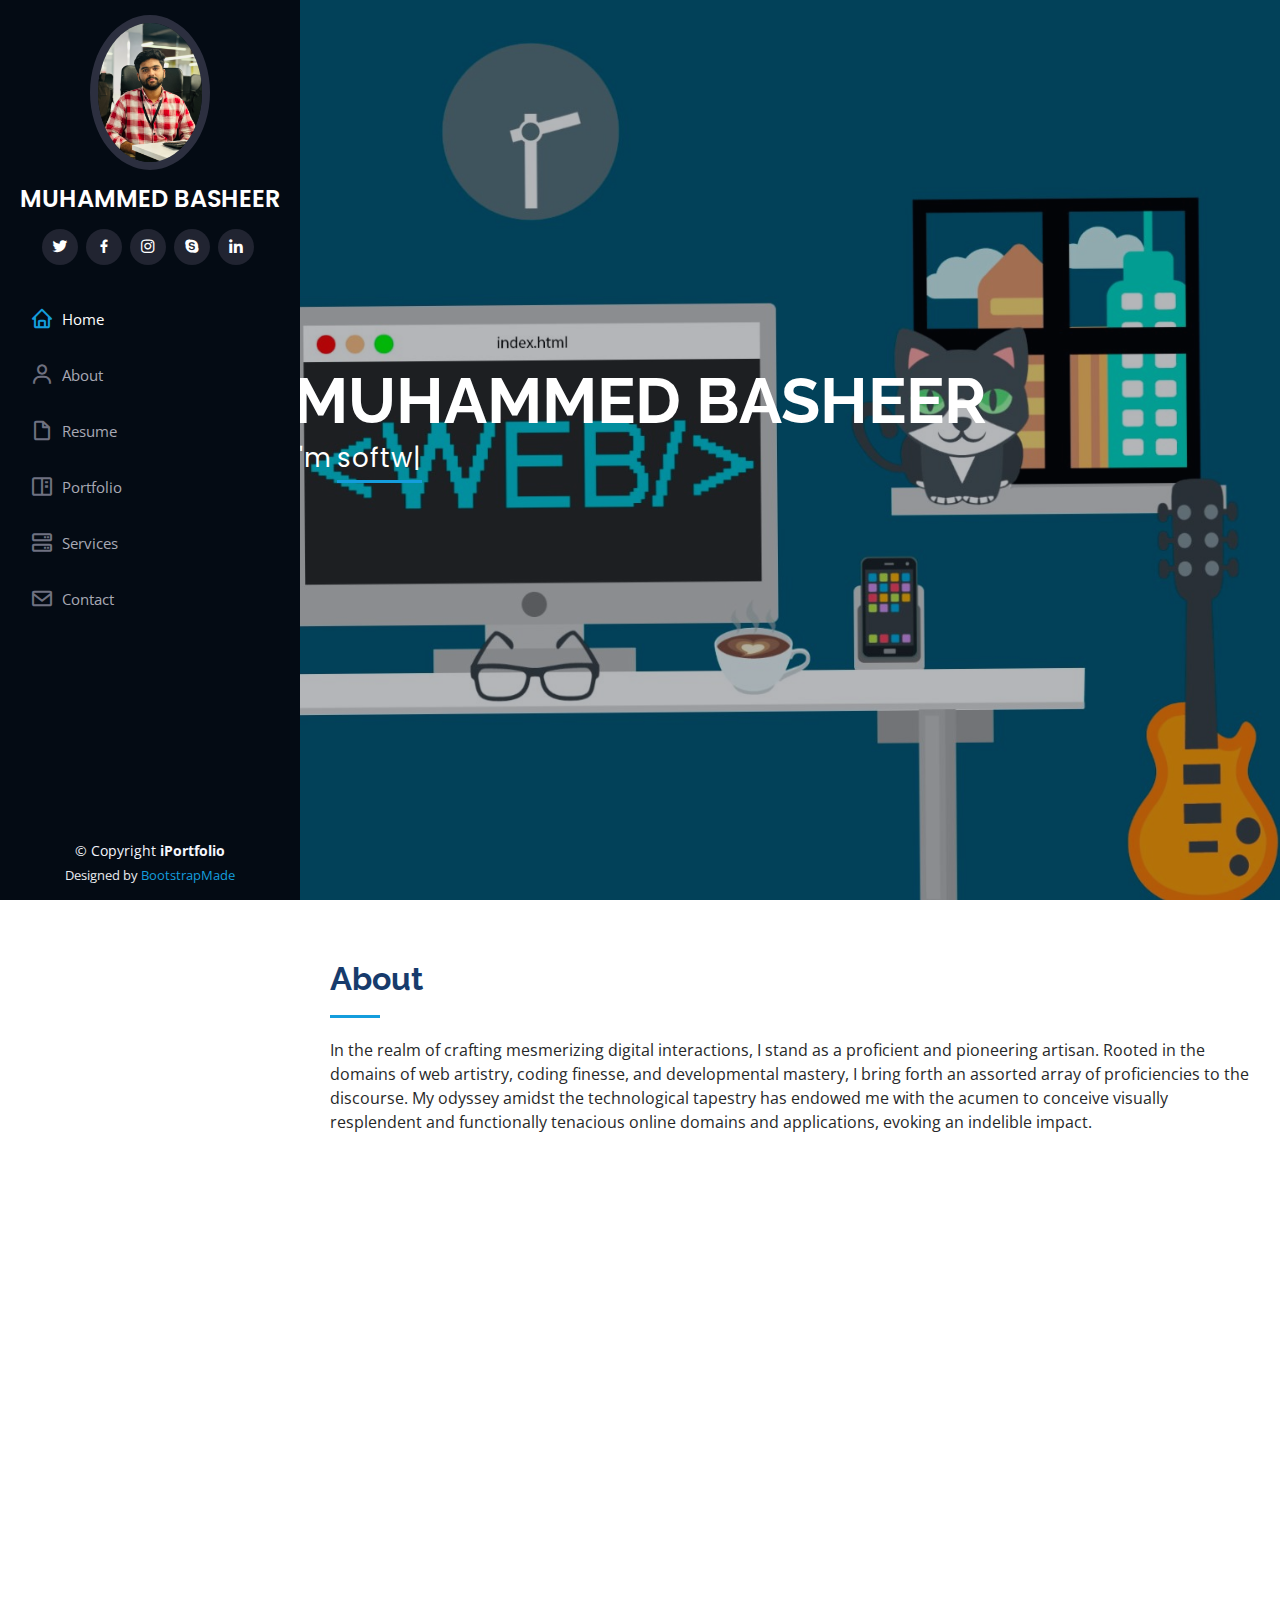
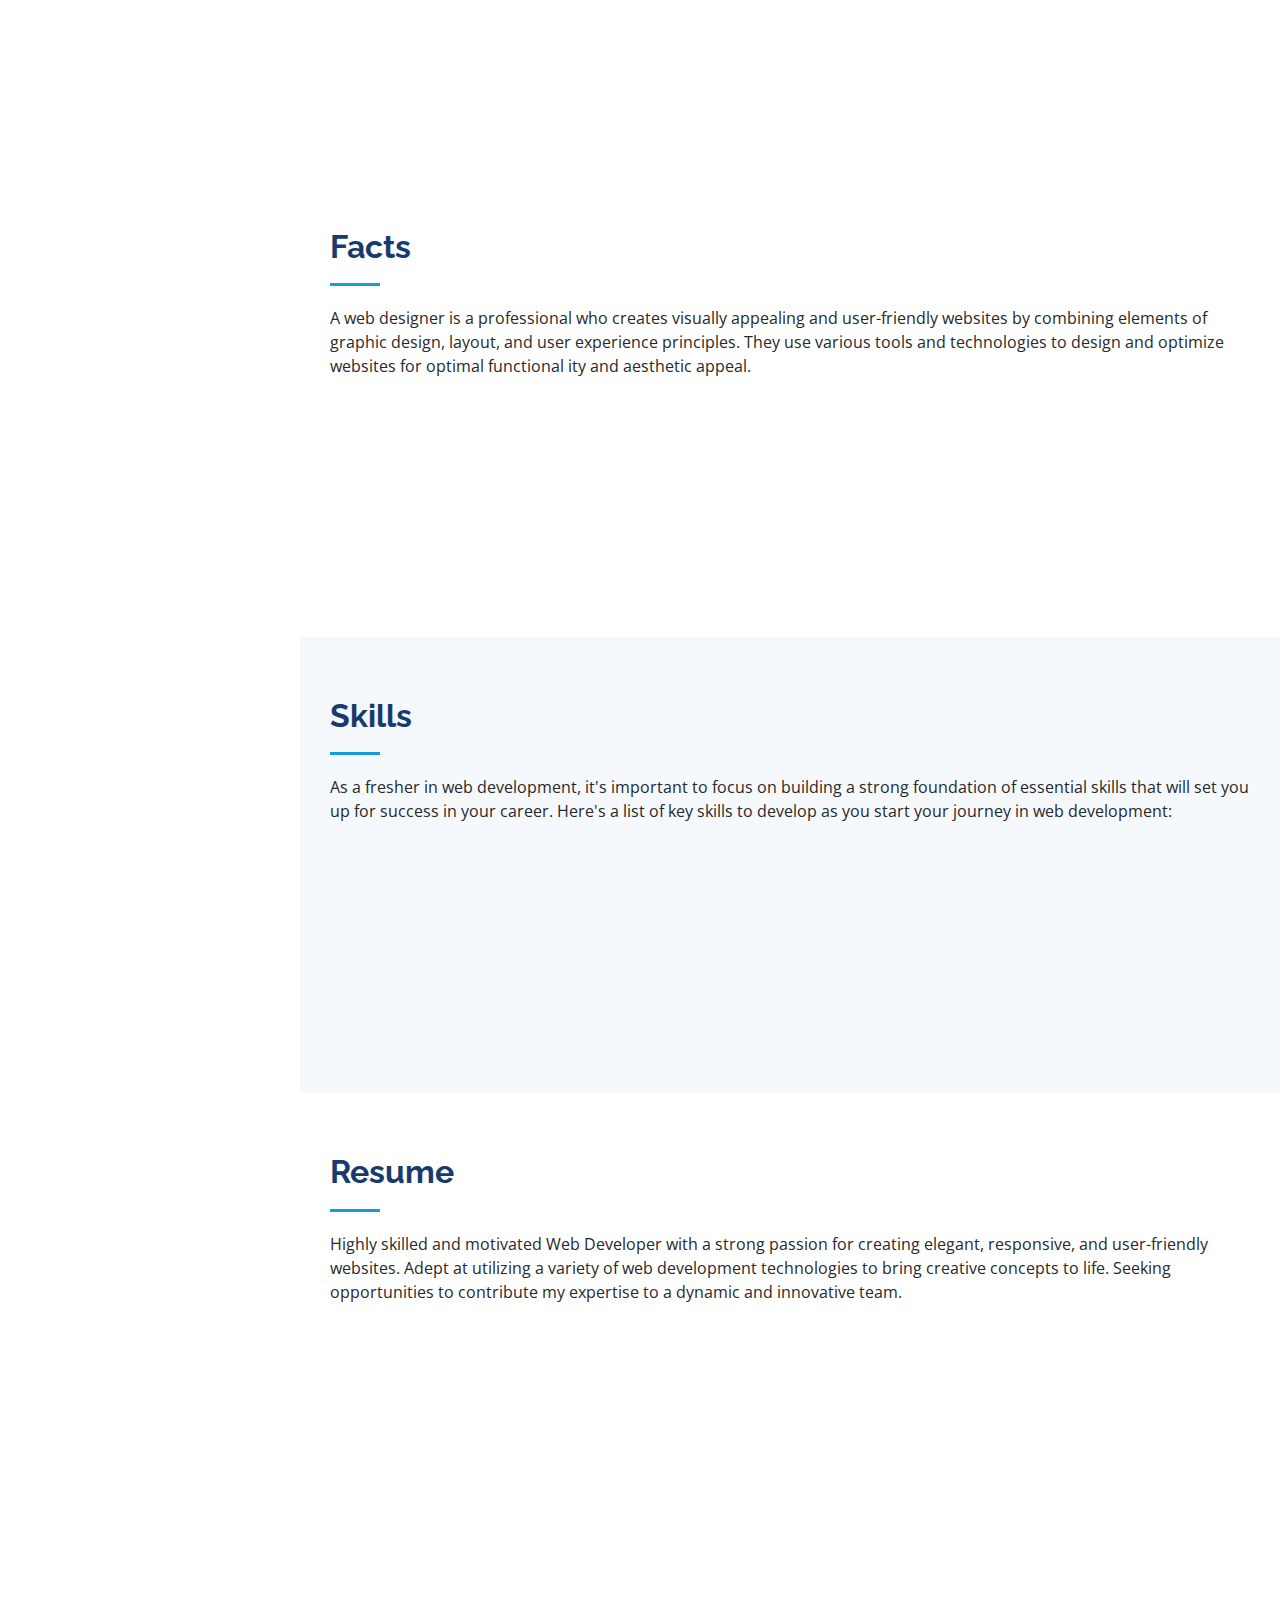
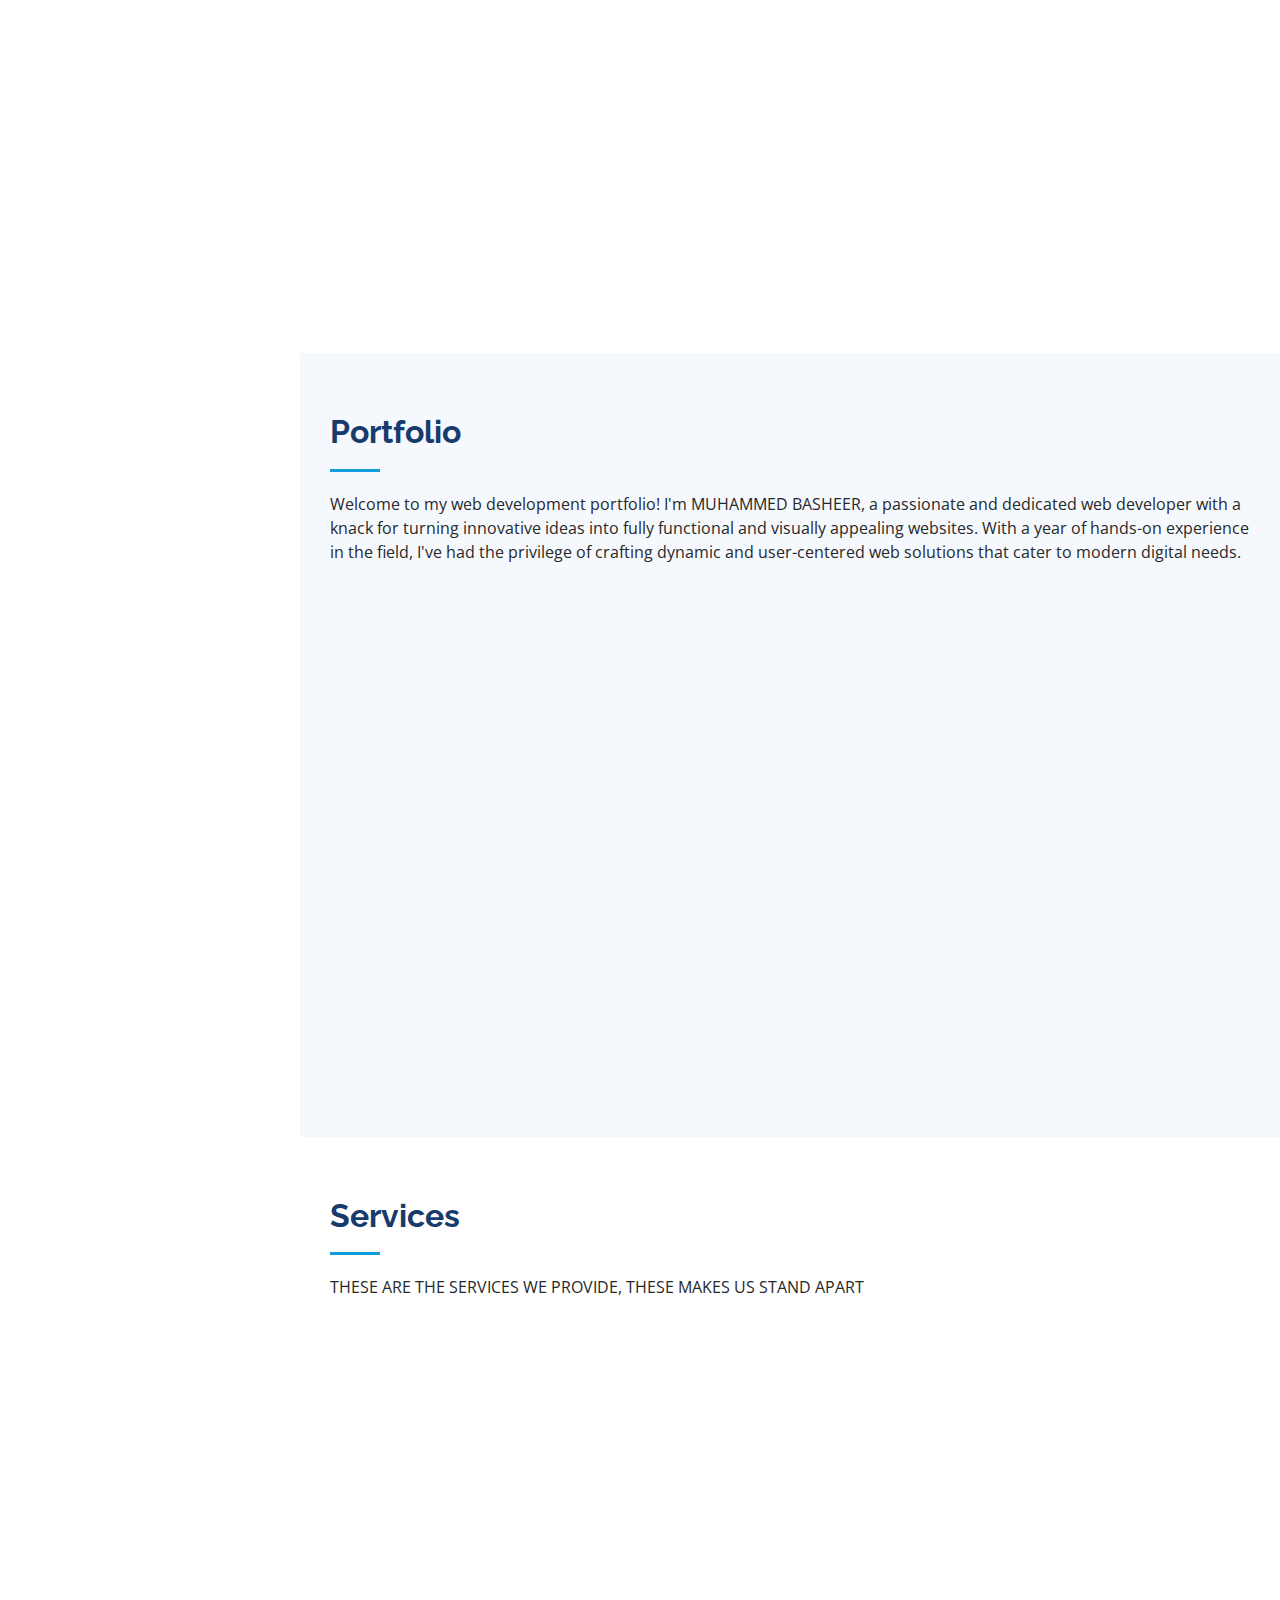
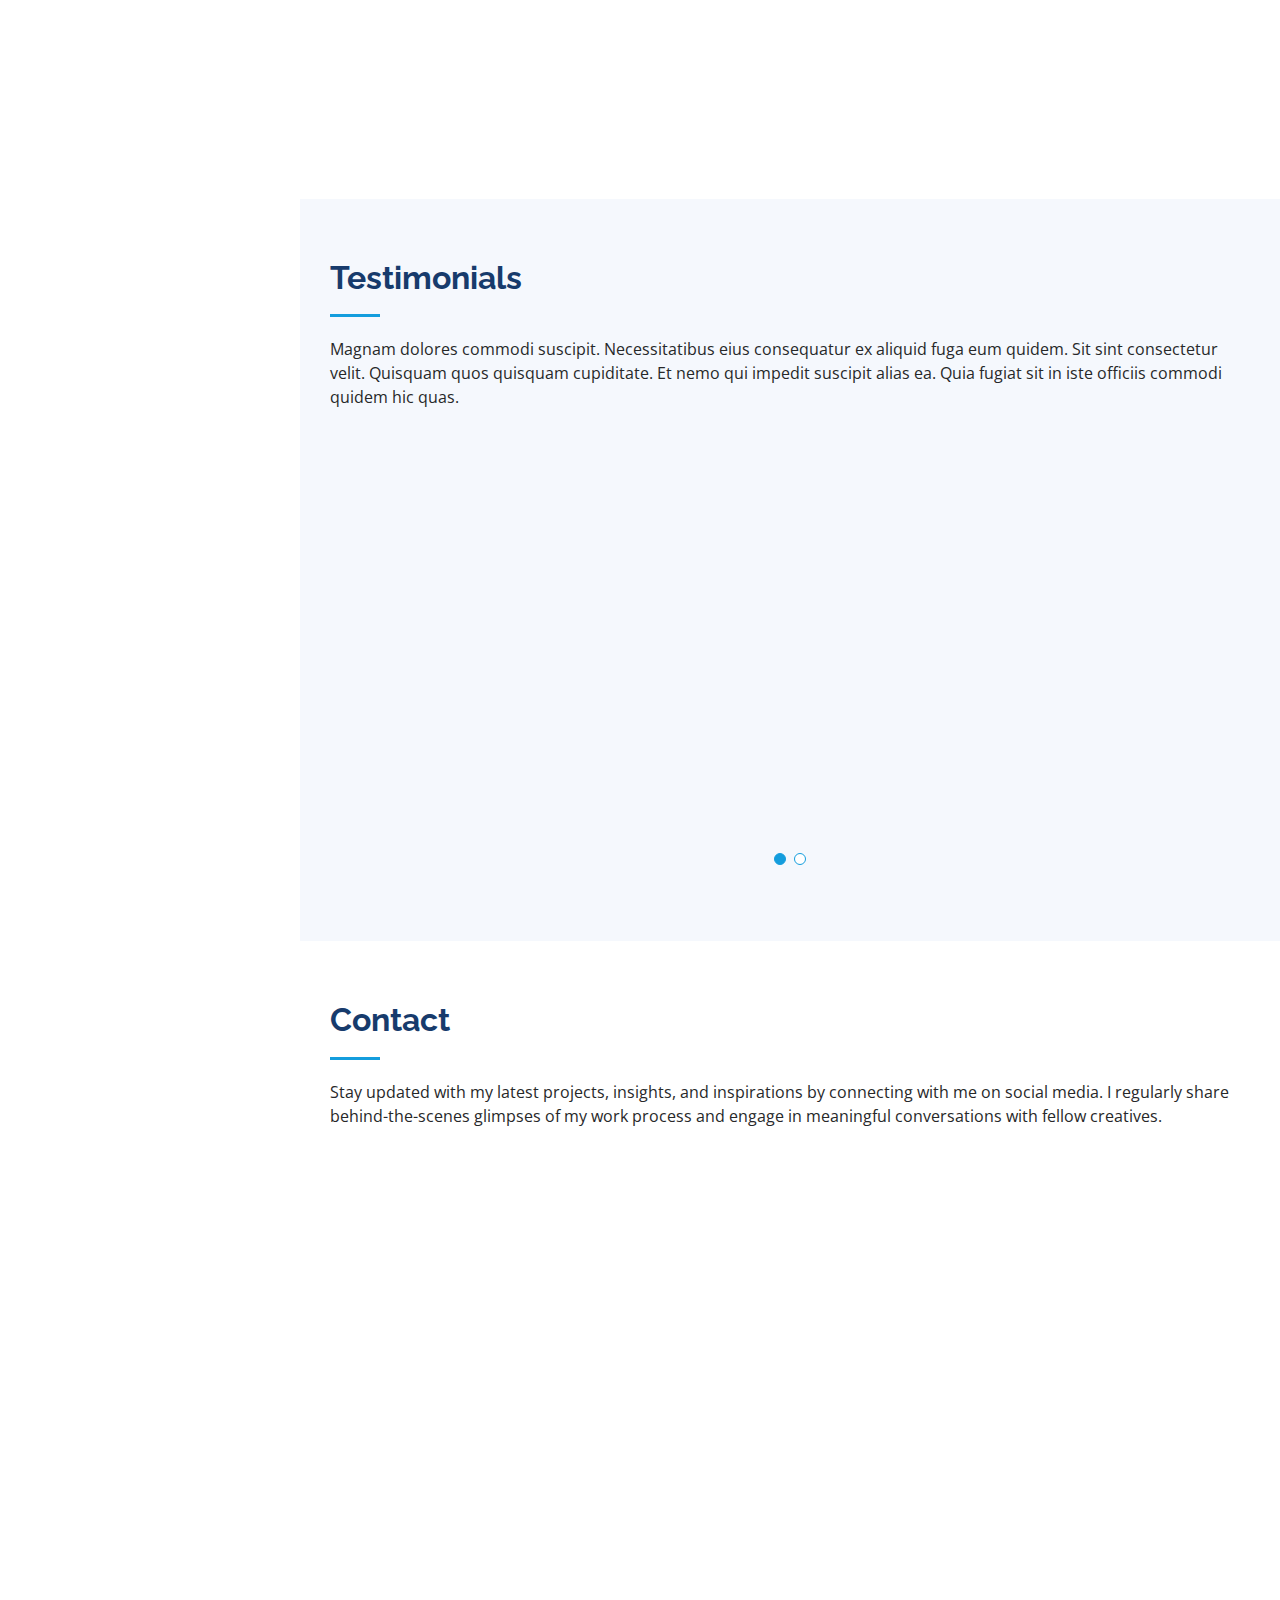
<file: index.html>
<!DOCTYPE html>
<html lang="en">

<head>
  <meta charset="utf-8">
  <meta content="width=device-width, initial-scale=1.0" name="viewport">

  <title>MUHAMMED BASHEER</title>
  <meta content="" name="description">
  <meta content="" name="keywords">

  <!-- Favicons -->
  <link href="assets/img/basheer.jpg" rel="icon">
  <link href="assets/img/apple-touch-icon.png" rel="apple-touch-icon">

  <!-- Google Fonts -->
  <link href="https://fonts.googleapis.com/css?family=Open+Sans:300,300i,400,400i,600,600i,700,700i|Raleway:300,300i,400,400i,500,500i,600,600i,700,700i|Poppins:300,300i,400,400i,500,500i,600,600i,700,700i" rel="stylesheet">

  <!-- Vendor CSS Files -->
  <link href="assets/vendor/aos/aos.css" rel="stylesheet">
  <link href="assets/vendor/bootstrap/css/bootstrap.min.css" rel="stylesheet">
  <link href="assets/vendor/bootstrap-icons/bootstrap-icons.css" rel="stylesheet">
  <link href="assets/vendor/boxicons/css/boxicons.min.css" rel="stylesheet">
  <link href="assets/vendor/glightbox/css/glightbox.min.css" rel="stylesheet">
  <link href="assets/vendor/swiper/swiper-bundle.min.css" rel="stylesheet">

  <!-- Template Main CSS File -->
  <link href="assets/css/style.css" rel="stylesheet">

  <!-- =======================================================
  * Template Name: iPo
  * Updated: Jul 27 2023 with Bootstrap v5.3.1
  * Template URL: https://bootstrapmade.com/iportfolio-bootstrap-portfolio-websites-template/
  * Author: BootstrapMade.com
  * License: https://bootstrapmade.com/license/
  ======================================================== -->
</head>

<body>

  <!-- ======= Mobile nav toggle button ======= -->
  <i class="bi bi-list mobile-nav-toggle d-xl-none"></i>

  <!-- ======= Header ======= -->
  <header id="header">
    <div class="d-flex flex-column">

      <div class="profile">
        <img src="image/IMG_3550.jpg" alt="" class="img-fluid rounded-circle">
        <h1 class="text-light"><a href="index.html">MUHAMMED BASHEER</a></h1>
        <div class="social-links mt-3 text-center">
          <a href="#" class="twitter"><i class="bx bxl-twitter"></i></a>
          <a href="#" class="facebook"><i class="bx bxl-facebook"></i></a>
          <a href="#" class="instagram"><i class="bx bxl-instagram"></i></a>
          <a href="#" class="google-plus"><i class="bx bxl-skype"></i></a>
          <a href="#" class="linkedin"><i class="bx bxl-linkedin"></i></a>
        </div>
      </div>

      <nav id="navbar" class="nav-menu navbar">
        <ul>
          <li><a href="#hero" class="nav-link scrollto active"><i class="bx bx-home"></i> <span>Home</span></a></li>
          <li><a href="#about" class="nav-link scrollto"><i class="bx bx-user"></i> <span>About</span></a></li>
          <li><a href="#resume" class="nav-link scrollto"><i class="bx bx-file-blank"></i> <span>Resume</span></a></li>
          <li><a href="#portfolio" class="nav-link scrollto"><i class="bx bx-book-content"></i> <span>Portfolio</span></a></li>
          <li><a href="#services" class="nav-link scrollto"><i class="bx bx-server"></i> <span>Services</span></a></li>
          <li><a href="#contact" class="nav-link scrollto"><i class="bx bx-envelope"></i> <span>Contact</span></a></li>
        </ul>
      </nav><!-- .nav-menu -->
    </div>
  </header><!-- End Header -->

  <!-- ======= Hero Section ======= -->
  <section id="hero" class="d-flex flex-column justify-content-center align-items-center">
    <div class="hero-container" data-aos="fade-in">
      <h1>MUHAMMED BASHEER</h1>
      <p>I'm <span class="typed" data-typed-items="softwar, Developer, Freelancer, designer"></span></p>
    </div>
  </section><!-- End Hero -->

  <main id="main">

    <!-- ======= About Section ======= -->
    <section id="about" class="about">
      <div class="container">

        <div class="section-title">
          <h2>About</h2>
          <p>In the realm of crafting mesmerizing digital interactions, I stand as a proficient and pioneering artisan. Rooted in the domains 
            of web artistry, coding finesse, and developmental mastery, I bring forth an assorted array of proficiencies to the discourse. 
            My odyssey amidst the technological tapestry has endowed me with the acumen to conceive visually resplendent and functionally 
            tenacious online domains and applications, evoking an indelible impact.</p>
        </div>

        <div class="row">
          <div class="col-lg-4" data-aos="fade-right">
            <img src="image/IMG_3550.jpg" class="img-fluid" alt="">
          </div>
          <div class="col-lg-8 pt-4 pt-lg-0 content" data-aos="fade-left">
            <h3>web Developer &amp; Designer.</h3>
            <p class="fst-italic">
              Harnessing the duality of roles, I adeptly navigate the realms of web development and design, orchestrating digital symphonies
               that harmoniously blend aesthetics and functionality.
            </p>
            <div class="row">
              <div class="col-lg-6">
                <ul>
                  <li><i class="bi bi-chevron-right"></i> <strong>Birthday:</strong> <span>08 march 2000</span></li>
                  <li><i class="bi bi-chevron-right"></i> <strong>position:</strong> <span>Internship</span></li>
                  <li><i class="bi bi-chevron-right"></i> <strong>Phone:</strong> <span>+91 8921852158</span></li>
                  <li><i class="bi bi-chevron-right"></i> <strong>City:</strong> <span>Malappuram, INDIA</span></li>
                </ul>
              </div>
              <div class="col-lg-6">
                <ul>
                  <li><i class="bi bi-chevron-right"></i> <strong>Age:</strong> <span>23</span></li>
                  <li><i class="bi bi-chevron-right"></i> <strong>Degree:</strong> <span>Diploma Architecture</span></li>
                  <li><i class="bi bi-chevron-right"></i> <strong>PhEmailone:</strong> <span>mu.basheer.tcs@gmail.com</span></li>
                  <li><i class="bi bi-chevron-right"></i> <strong>Domain:</strong> <span>Mern</span></li>
                </ul>
              </div>
            </div>
            <p>
             a web designer is a skilled professional responsible for creating visually appealing and functional websites. They combine artistic 
             creativity with technical expertise to design layouts, graphics, and user interfaces that enhance user experiences. A web designer's
              role encompasses various aspects, including understanding client requirements, selecting color schemes, typography, and imagery, and
               ensuring responsiveness across different devices. Through their expertise, web designers play a crucial role in shaping the online
                presence of businesses, organizations, and individuals, ultimately contributing to effective communication and engagement on the 
                digital platform.
            </p>
          </div>
        </div>

      </div>
    </section><!-- End About Section -->

    <!-- ======= Facts Section ======= -->
    <section id="facts" class="facts">
      <div class="container">

        <div class="section-title">
          <h2>Facts</h2>
          <p>A web designer is a professional who creates visually appealing and user-friendly websites by combining elements of graphic design,
             layout, and user experience principles. They use various tools and technologies to design and optimize websites for optimal functional
             ity and aesthetic appeal.</p>
        </div>

        <div class="row no-gutters">

          <div class="col-lg-3 col-md-6 d-md-flex align-items-md-stretch" data-aos="fade-up">
            <div class="count-box">
              <i class="bi bi-emoji-smile"></i>
              <span data-purecounter-start="0" data-purecounter-end="5" data-purecounter-duration="1" class="purecounter"></span>
              <p><strong>Happy Clients</strong> consequuntur quae</p>
            </div>
          </div>

          <div class="col-lg-3 col-md-6 d-md-flex align-items-md-stretch" data-aos="fade-up" data-aos-delay="100">
            <div class="count-box">
              <i class="bi bi-journal-richtext"></i>
              <span data-purecounter-start="0" data-purecounter-end="3" data-purecounter-duration="1" class="purecounter"></span>
              <p><strong>Projects</strong> adipisci atque cum quia aut</p>
            </div>
          </div>

          <div class="col-lg-3 col-md-6 d-md-flex align-items-md-stretch" data-aos="fade-up" data-aos-delay="200">
            <div class="count-box">
              <i class="bi bi-headset"></i>
              <span data-purecounter-start="0" data-purecounter-end="200" data-purecounter-duration="1" class="purecounter"></span>
              <p><strong>Hours Of Support</strong> aut commodi quaerat</p>
            </div>
          </div>

          <div class="col-lg-3 col-md-6 d-md-flex align-items-md-stretch" data-aos="fade-up" data-aos-delay="300">
            <div class="count-box">
              <i class="bi bi-people"></i>
              <span data-purecounter-start="0" data-purecounter-end="32" data-purecounter-duration="1" class="purecounter"></span>
              <p><strong>Hard Workers</strong> rerum asperiores dolor</p>
            </div>
          </div>

        </div>

      </div>
    </section><!-- End Facts Section -->

    <!-- ======= Skills Section ======= -->
    <section id="skills" class="skills section-bg">
      <div class="container">

        <div class="section-title">
          <h2>Skills</h2>
          <p>As a fresher in web development, it's important to focus on building a strong foundation of essential skills that will set you up for success in your career. Here's a list of key skills to develop as you start your journey in web development:</p>
        </div>

        <div class="row skills-content">

          <div class="col-lg-6" data-aos="fade-up">

            <div class="progress">
              <span class="skill">HTML <i class="val">80%</i></span>
              <div class="progress-bar-wrap">
                <div class="progress-bar" role="progressbar" aria-valuenow="100" aria-valuemin="0" aria-valuemax="100"></div>
              </div>
            </div>

            <div class="progress">
              <span class="skill">CSS <i class="val">70%</i></span>
              <div class="progress-bar-wrap">
                <div class="progress-bar" role="progressbar" aria-valuenow="90" aria-valuemin="0" aria-valuemax="100"></div>
              </div>
            </div>

            <div class="progress">
              <span class="skill">JavaScript <i class="val">55%</i></span>
              <div class="progress-bar-wrap">
                <div class="progress-bar" role="progressbar" aria-valuenow="75" aria-valuemin="0" aria-valuemax="100"></div>
              </div>
            </div>

          </div>

          <div class="col-lg-6" data-aos="fade-up" data-aos-delay="100">

            <!-- <div class="progress">
              <span class="skill">PHP <i class="val">80%</i></span>
              <div class="progress-bar-wrap">
                <div class="progress-bar" role="progressbar" aria-valuenow="80" aria-valuemin="0" aria-valuemax="100"></div>
              </div>
            </div> -->

            <div class="progress">
              <span class="skill">WordPress/CMS <i class="val">90%</i></span>
              <div class="progress-bar-wrap">
                <div class="progress-bar" role="progressbar" aria-valuenow="90" aria-valuemin="0" aria-valuemax="100"></div>
              </div>
            </div>

            <div class="progress">
              <span class="skill">Photoshop <i class="val">55%</i></span>
              <div class="progress-bar-wrap">
                <div class="progress-bar" role="progressbar" aria-valuenow="55" aria-valuemin="0" aria-valuemax="100"></div>
              </div>
            </div>

          </div>

        </div>

      </div>
    </section><!-- End Skills Section -->

    <!-- ======= Resume Section ======= -->
    <section id="resume" class="resume">
      <div class="container">

        <div class="section-title">
          <h2>Resume</h2>
          <p>Highly skilled and motivated Web Developer with a strong passion for creating elegant, responsive, and user-friendly websites. Adept at utilizing a variety of web development technologies to bring creative concepts to life. Seeking opportunities to contribute my expertise to a dynamic and innovative team.</p>
        </div>

        <div class="row">
          <div class="col-lg-6" data-aos="fade-up">
            <h3 class="resume-title">Sumary</h3>
            <div class="resume-item pb-0">
              <h4>MUHAMMED BASHEER</h4>
              <p><em> Proficient in leveraging the MERN stack to create robust and dynamic web applications that deliver exceptional user experiences. Skilled at bridging the gap between design and functionality, with a deep appreciation for both frontend aesthetics and backend performance.</em></p>
              <ul>
                <li>+91 8921852158</li>
                <li>mu.basheer.tcs@gmail.com</li>
              </ul>
            </div>

            <h3 class="resume-title">Education</h3>
            <div class="resume-item">
              <h4>Master of Fine Interior &amp; Exterior Graphic Design</h4>
              <h5>2020 - 2022</h5>
              <p><em>C H Bypass Road Chamayam Textails Junction 150 meter from junction, C H Bypass, road, Manjeri, Kerala 676121</em></p>
              <p>DIPLOMA IN CIVIL AND INTERIOR DESIGN</p>
            </div>
            <!-- <div class="resume-item">
              <h4>Bachelor of Fine Arts &amp; Graphic Design</h4>
              <h5>2010 - 2014</h5>
              <p><em>Rochester Institute of Technology, Rochester, NY</em></p>
              <p>Quia nobis sequi est occaecati aut. Repudiandae et iusto quae reiciendis et quis Eius vel ratione eius unde vitae rerum voluptates asperiores voluptatem Earum molestiae consequatur neque etlon sader mart dila</p>
            </div> -->
          </div>
          <div class="col-lg-6" data-aos="fade-up" data-aos-delay="100">
            <h3 class="resume-title">Experience</h3>
            <div class="resume-item">
              <h4>Web Developer</h4>
              <h5>2023 - Present</h5>
              <ul>
                <li>Collaborated with cross-functional teams including designers and product managers to create responsive and visually engaging web applications.</li>
                <li>Developed user interfaces using HTML5, CSS3, and JavaScript, consistently achieving fast load times and optimal performance.</li>
                <li>Utilized React.js for building interactive components and enhancing user experiences, resulting in a 20% increase in user engagement.</li>
              </ul>
            </div>
            <!-- <div class="resume-item">
              <h4>Graphic design specialist</h4>
              <h5>2017 - 2018</h5>
              <p><em>Stepping Stone Advertising, New York, NY</em></p>
              <ul>
                <li>Developed numerous marketing programs (logos, brochures,infographics, presentations, and advertisements).</li>
                <li>Managed up to 5 projects or tasks at a given time while under pressure</li>
                <li>Recommended and consulted with clients on the most appropriate graphic design</li>
                <li>Created 4+ design presentations and proposals a month for clients and account managers</li>
              </ul>
            </div> -->
          </div>
        </div>

      </div>
    </section><!-- End Resume Section -->

    <!-- ======= Portfolio Section ======= -->
    <section id="portfolio" class="portfolio section-bg">
      <div class="container">

        <div class="section-title">
          <h2>Portfolio</h2>
          <p>Welcome to my web development portfolio! I'm MUHAMMED BASHEER, a passionate and dedicated web developer with a knack for turning innovative ideas into fully functional and visually appealing websites. With a year of hands-on experience in the field, I've had the privilege of crafting dynamic and user-centered web solutions that cater to modern digital needs.</p>
        </div>

        <div class="row" data-aos="fade-up">
          <div class="col-lg-12 d-flex justify-content-center">
            <ul id="portfolio-flters">
              <li data-filter="*" class="filter-active">All</li>
              <li data-filter=".filter-img">img</li>
              <li data-filter=".filter-web">web</li>
            </ul>
          </div>
        </div>

        <div class="row portfolio-container" data-aos="fade-up" data-aos-delay="100">

          <!-- <div class="col-lg-4 col-md-6 portfolio-item filter-app">
            <div class="portfolio-wrap">
              <img src="assets/img/portfolio/portfolio-1.jpg" class="img-fluid" alt="">
              <div class="portfolio-links">
                <a href="assets/img/portfolio/portfolio-1.jpg" data-gallery="portfolioGallery" class="portfolio-lightbox" title="App 1"><i class="bx bx-plus"></i></a>
                <a href="portfolio-details.html" title="More Details"><i class="bx bx-link"></i></a>
              </div>
            </div>
          </div> -->

          <!-- <div class="col-lg-4 col-md-6 portfolio-item filter-web">
            <div class="portfolio-wrap">
              <img src="assets/img/portfolio/portfolio-2.jpg" class="img-fluid" alt="">
              <div class="portfolio-links">
                <a href="assets/img/portfolio/portfolio-2.jpg" data-gallery="portfolioGallery" class="portfolio-lightbox" title="Web 3"><i class="bx bx-plus"></i></a>
                <a href="portfolio-details.html" title="More Details"><i class="bx bx-link"></i></a>
              </div>
            </div>
          </div> -->

          <!-- <div class="col-lg-4 col-md-6 portfolio-item filter-app">
            <div class="portfolio-wrap">
              <img src="assets/img/portfolio/portfolio-3.jpg" class="img-fluid" alt="">
              <div class="portfolio-links">
                <a href="assets/img/portfolio/portfolio-3.jpg" data-gallery="portfolioGallery" class="portfolio-lightbox" title="App 2"><i class="bx bx-plus"></i></a>
                <a href="portfolio-details.html" title="More Details"><i class="bx bx-link"></i></a>
              </div>
            </div>
          </div> -->

          <!-- <div class="col-lg-4 col-md-6 portfolio-item filter-card">
            <div class="portfolio-wrap">
              <img src="assets/img/portfolio/portfolio-4.jpg" class="img-fluid" alt="">
              <div class="portfolio-links">
                <a href="assets/img/portfolio/portfolio-4.jpg" data-gallery="portfolioGallery" class="portfolio-lightbox" title="Card 2"><i class="bx bx-plus"></i></a>
                <a href="portfolio-details.html" title="More Details"><i class="bx bx-link"></i></a>
              </div>
            </div>
          </div> -->

          <!-- <div class="col-lg-4 col-md-6 portfolio-item filter-web">
            <div class="portfolio-wrap">
              <img src="assets/img/portfolio/portfolio-5.jpg" class="img-fluid" alt="">
              <div class="portfolio-links">
                <a href="assets/img/portfolio/portfolio-5.jpg" data-gallery="portfolioGallery" class="portfolio-lightbox" title="Web 2"><i class="bx bx-plus"></i></a>
                <a href="portfolio-details.html" title="More Details"><i class="bx bx-link"></i></a>
              </div>
            </div>
          </div> -->

         

          <div class="col-lg-4 col-md-6 portfolio-item filter-web">
            <div class="portfolio-wrap">
              <img src="assets/img/cofpot.png" class="img-fluid" alt="">
              <div class="portfolio-links">
                <a href="assets/img/portfolio/portfolio-7.jpg" data-gallery="portfolioGallery" class="portfolio-lightbox" title="Card 1"><i class="bx bx-plus"></i></a>
                <a href="https://parambaden1.github.io/basheer12/" title="More Details"><i class="bx bx-link"></i></a>
              </div>
            </div>
          </div>

          <div class="col-lg-4 col-md-6 portfolio-item filter-web">
            <div class="portfolio-wrap">
              <img src="assets/img/qpc.jpg" class="img-fluid" alt="">
              <div class="portfolio-links">
                <a href="assets/img/portfolio/portfolio-8.jpg" data-gallery="portfolioGallery" class="portfolio-lightbox" title="Card 3"><i class="bx bx-plus"></i></a>
                <a href="https://parambaden1.github.io/basheer1/" title="More Details"><i class="bx bx-link"></i></a>
              </div>
            </div>
          </div>
          <div class="col-lg-4 col-md-6 portfolio-item filter-img">
            <div class="portfolio-wrap">
              <img src="assets/img/HOUSE JPEG.jpg" class="img-fluid" alt="">
              <div class="portfolio-links">
                <!-- <a href="assets/img/portfolio/portfolio-6.jpg" data-gallery="portfolioGallery" class="portfolio-lightbox" title="App 3"><i class="bx bx-plus"></i></a>
                <a href="portfolio-details.html" title="More Details"><i class="bx bx-link"></i></a> -->
              </div>
            </div>
          </div> 

          <div class="col-lg-4 col-md-6 portfolio-item filter-img">
            <div class="portfolio-wrap">
              <img src="assets/img/RECEPT JPEG.jpg" class="img-fluid" alt="">
              <div class="portfolio-links">
                <!-- <a href="assets/img/portfolio/portfolio-9.jpg" data-gallery="portfolioGallery" class="portfolio-lightbox" title="Web 3"><i class="bx bx-plus"></i></a>
                <a href="portfolio-details.html" title="More Details"><i class="bx bx-link"></i></a> -->
              </div>
            </div>
          </div>

        </div>

      </div>
    </section><!-- End Portfolio Section -->

    <!-- ======= Services Section ======= -->
    <section id="services" class="services">
      <div class="container">

        <div class="section-title">
          <h2>Services</h2>
          <p>THESE ARE THE SERVICES WE PROVIDE, THESE MAKES US STAND APART</p>
        </div>

        <div class="row">
          <div class="col-lg-4 col-md-6 icon-box" data-aos="fade-up">
            <div class="icon"><i class="bi bi-briefcase"></i></div>
            <h4 class="title"><a href="">WEB DESIGN</a></h4>
            <p class="description">Crafting visually stunning and user-centric web design to elvate your online presence and captive your target audience</p>
          </div>
          <div class="col-lg-4 col-md-6 icon-box" data-aos="fade-up" data-aos-delay="100">
            <div class="icon"><i class="bi bi-card-checklist"></i></div>
            <h4 class="title"><a href="">WEB DEVELOPEMENT</a></h4>
            <p class="description">Elvate your online presence with our expertly crafted web developement solutions, fusing cutting edge technology with captivating design</p>
          </div>
          <div class="col-lg-4 col-md-6 icon-box" data-aos="fade-up" data-aos-delay="200">
            <div class="icon"><i class="bi bi-bar-chart"></i></div>
            <h4 class="title"><a href="">PUBLIC SPEAKER</a></h4>
            <p class="description">Elavate your voice and captive your audience with our dynamic public speaking services designed to inspire,inform,and leave a lasting impression</p>
          </div>
          <div class="col-lg-4 col-md-6 icon-box" data-aos="fade-up" data-aos-delay="300">
            <div class="icon"><i class="bi bi-binoculars"></i></div>
            <h4 class="title"><a href="">ENTREPRENEUR</a></h4>
            <p class="description">Shop hassle-free in just a clicking.unlock a world of shopping at your fingertips, making every purchase a moment of pure bliss</p>
          </div>
          <div class="col-lg-4 col-md-6 icon-box" data-aos="fade-up" data-aos-delay="400">
            <div class="icon"><i class="bi bi-brightness-high"></i></div>
            <h4 class="title"><a href="">IT CONSULTING</a></h4>
            <p class="description">Empowering business with tailored IT solutions to optimize operations,enhance security,and drive growth through strategic consutation</p>
          </div>
          <div class="col-lg-4 col-md-6 icon-box" data-aos="fade-up" data-aos-delay="500">
            <div class="icon"><i class="bi bi-calendar4-week"></i></div>
            <h4 class="title"><a href="">MAINTENCE & UPDATES</a></h4>
            <p class="description">We provide comprehensive maintence and update services to ensure your systems remain optimized and secure</p>
          </div>
        </div>

      </div>
    </section><!-- End Services Section -->

    <!-- ======= Testimonials Section ======= -->
    <section id="testimonials" class="testimonials section-bg">
      <div class="container">

        <div class="section-title">
          <h2>Testimonials</h2>
          <p>Magnam dolores commodi suscipit. Necessitatibus eius consequatur ex aliquid fuga eum quidem. Sit sint consectetur velit. Quisquam quos quisquam cupiditate. Et nemo qui impedit suscipit alias ea. Quia fugiat sit in iste officiis commodi quidem hic quas.</p>
        </div>

        <div class="testimonials-slider swiper" data-aos="fade-up" data-aos-delay="100">
          <div class="swiper-wrapper">

            <div class="swiper-slide">
              <div class="testimonial-item" data-aos="fade-up">
                <p>
                  <i class="bx bxs-quote-alt-left quote-icon-left"></i>
                  "I am thoroughly impressed with the freelance website created by Adhil Ali. The design is contemporary, easy to navigate, and precisely aligned with my requirements. Exceptional work indeed!"
                  <i class="bx bxs-quote-alt-right quote-icon-right"></i>
                </p>
                <img src="assets/img/2.jpeg" class="testimonial-img" alt="">
                <h3>Mohammed shibil k</h3>
                <h4>web developer</h4>
              </div>
            </div><!-- End testimonial item -->

            <div class="swiper-slide">
              <div class="testimonial-item" data-aos="fade-up" data-aos-delay="100">
                <p>
                  <i class="bx bxs-quote-alt-left quote-icon-left"></i>
                  "I wish to take this moment to convey my heartfelt appreciation for the remarkable effort you have put into crafting the exceptional website for our company."
                  <i class="bx bxs-quote-alt-right quote-icon-right"></i>
                </p>
                <img src="assets/img/1.jpeg" class="testimonial-img" alt="">
                <h3>shabil</h3>
                <h4>web developer</h4>
              </div>
            </div><!-- End testimonial item -->

            <!-- <div class="swiper-slide">
              <div class="testimonial-item" data-aos="fade-up" data-aos-delay="200">
                <p>
                  <i class="bx bxs-quote-alt-left quote-icon-left"></i>
                  Enim nisi quem export duis labore cillum quae magna enim sint quorum nulla quem veniam duis minim tempor labore quem eram duis noster aute amet eram fore quis sint minim.
                  <i class="bx bxs-quote-alt-right quote-icon-right"></i>
                </p>
                <img src="assets/img/testimonials/testimonials-3.jpg" class="testimonial-img" alt="">
                <h3>Jena Karlis</h3>
                <h4>Store Owner</h4>
              </div> -->
            </div><!-- End testimonial item -->

            <!-- <div class="swiper-slide">
              <div class="testimonial-item" data-aos="fade-up" data-aos-delay="300">
                <p>
                  <i class="bx bxs-quote-alt-left quote-icon-left"></i>
                  Fugiat enim eram quae cillum dolore dolor amet nulla culpa multos export minim fugiat minim velit minim dolor enim duis veniam ipsum anim magna sunt elit fore quem dolore labore illum veniam.
                  <i class="bx bxs-quote-alt-right quote-icon-right"></i>
                </p>
                <img src="assets/img/testimonials/testimonials-4.jpg" class="testimonial-img" alt="">
                <h3>Matt Brandon</h3>
                <h4>Freelancer</h4>
              </div> -->
            </div><!-- End testimonial item -->
<!-- 
            <div class="swiper-slide">
              <div class="testimonial-item" data-aos="fade-up" data-aos-delay="400">
                <p>
                  <i class="bx bxs-quote-alt-left quote-icon-left"></i>
                  Quis quorum aliqua sint quem legam fore sunt eram irure aliqua veniam tempor noster veniam enim culpa labore duis sunt culpa nulla illum cillum fugiat legam esse veniam culpa fore nisi cillum quid.
                  <i class="bx bxs-quote-alt-right quote-icon-right"></i>
                </p>
                <img src="assets/img/testimonials/testimonials-5.jpg" class="testimonial-img" alt="">
                <h3>John Larson</h3>
                <h4>Entrepreneur</h4>
              </div>
            </div>End testimonial item -->

          </div>
          <div class="swiper-pagination"></div>
        </div>

      </div>
    </section><!-- End Testimonials Section -->

    <!-- ======= Contact Section ======= -->
    <section id="contact" class="contact">
      <div class="container">

        <div class="section-title">
          <h2>Contact</h2>
          <p>Stay updated with my latest projects, insights, and inspirations by connecting with me on social media. I regularly share behind-the-scenes glimpses of my work process and engage in meaningful conversations with fellow creatives. </p>
        </div>

        <div class="row" data-aos="fade-in">

          <div class="col-lg-5 d-flex align-items-stretch">
            <div class="info">
              <div class="address">
                <i class="bi bi-geo-alt"></i>
                <h4>Location:</h4>
                <p>Thalakappu chappanagadi(p.o) Malappuram kerala india
                </p>
              </div>

              <div class="email">
                <i class="bi bi-envelope"></i>
                <h4>Email:</h4>
                <p>mu.basheer.tcs@gmail.com</p>
              </div>

              <div class="phone">
                <i class="bi bi-phone"></i>
                <h4>Call:</h4>
                <p>+91 8921852158</p>
              </div>

<iframe src="https://www.google.com/maps/embed?pb=!1m18!1m12!1m3!1d3916.67728774524!2d76.05080927466138!3d10.987713055261718!2m3!1f0!2f0!3f0!3m2
!1i1024!2i768!4f13.1!3m3!1m2!1s0x3ba7b510e3e298ad%3A0x9ab2f137d59b7946!2sIdeapadi%20Bus%20Stop!5e0!3m2!1sen!2sin!4v1692300573835!5m2!1sen!2sin" 
width="350" height="200" style="border:0;" allowfullscreen="" loading="lazy" referrerpolicy="no-referrer-when-downgrade " width="600" height="450" style="border:0;" allowfullscreen="" loading="lazy" referrerpolicy="no-referrer-when-downgrade"></iframe>            </div>

          </div>

          <div class="col-lg-7 mt-5 mt-lg-0 d-flex align-items-stretch">
            <form action="https://script.google.com/macros/s/AKfycbw8qD7kgKDrRW35k5FOJdDQetScfClrGjM96TFwylK9HEQCsdMJbw1E7l6FGs_3TaGU/exec" method="post" role="form" class="php-email-form">
              <div class="row">
                <div class="form-group col-md-6">
                  <label for="name">Your Name</label>
                  <input type="text" name="name" class="form-control" id="name" required>
                </div>
                <div class="form-group col-md-6">
                  <label for="name">Your Email</label>
                  <input type="email" class="form-control" name="email" id="email" required>
                </div>
              </div>
              <div class="form-group">
                <label for="name">Subject</label>
                <input type="text" class="form-control" name="subject" id="subject" required>
              </div>
              <div class="form-group">
                <label for="name">Message</label>
                <textarea class="form-control" name="message" rows="10" required></textarea>
              </div>
              <div class="my-3">
                <div class="loading">Loading</div>
                <div class="error-message"></div>
                <div class="sent-message">Your message has been sent. Thank you!</div>
              </div>
              <div class="text-center"><button type="submit">Send Message</button></div>
            </form>
          </div>

        </div>

      </div>
    </section><!-- End Contact Section -->

  </main><!-- End #main -->

  <!-- ======= Footer ======= -->
  <footer id="footer">
    <div class="container">
      <div class="copyright">
        &copy; Copyright <strong><span>iPortfolio</span></strong>
      </div>
      <div class="credits">
        <!-- All the links in the footer should remain intact. -->
        <!-- You can delete the links only if you purchased the pro version. -->
        <!-- Licensing information: https://bootstrapmade.com/license/ -->
        <!-- Purchase the pro version with working PHP/AJAX contact form: https://bootstrapmade.com/iportfolio-bootstrap-portfolio-websites-template/ -->
        Designed by <a href="https://bootstrapmade.com/">BootstrapMade</a>
      </div>
    </div>
  </footer><!-- End  Footer -->

  <a href="#" class="back-to-top d-flex align-items-center justify-content-center"><i class="bi bi-arrow-up-short"></i></a>

  <!-- Vendor JS Files -->
  <script src="assets/vendor/purecounter/purecounter_vanilla.js"></script>
  <script src="assets/vendor/aos/aos.js"></script>
  <script src="assets/vendor/bootstrap/js/bootstrap.bundle.min.js"></script>
  <script src="assets/vendor/glightbox/js/glightbox.min.js"></script>
  <script src="assets/vendor/isotope-layout/isotope.pkgd.min.js"></script>
  <script src="assets/vendor/swiper/swiper-bundle.min.js"></script>
  <script src="assets/vendor/typed.js/typed.umd.js"></script>
  <script src="assets/vendor/waypoints/noframework.waypoints.js"></script>
  <script src="assets/vendor/php-email-form/validate.js"></script>

  <!-- Template Main JS File -->
  <script src="assets/js/main.js"></script>

</body>

</html>
</file>
<file: assets/css/style.css>
/**
* Template Name: iPortfolio
* Updated: Jul 27 2023 with Bootstrap v5.3.1
* Template URL: https://bootstrapmade.com/iportfolio-bootstrap-portfolio-websites-template/
* Author: BootstrapMade.com
* License: https://bootstrapmade.com/license/
*/

/*--------------------------------------------------------------
# General
--------------------------------------------------------------*/
body {
  font-family: "Open Sans", sans-serif;
  color: #272829;
}

a {
  color: #149ddd;
  text-decoration: none;
}

a:hover {
  color: #37b3ed;
  text-decoration: none;
}

h1,
h2,
h3,
h4,
h5,
h6 {
  font-family: "Raleway", sans-serif;
}

/*--------------------------------------------------------------
# Back to top button
--------------------------------------------------------------*/
.back-to-top {
  position: fixed;
  visibility: hidden;
  opacity: 0;
  right: 15px;
  bottom: 15px;
  z-index: 996;
  background: #149ddd;
  width: 40px;
  height: 40px;
  border-radius: 50px;
  transition: all 0.4s;
}

.back-to-top i {
  font-size: 28px;
  color: #fff;
  line-height: 0;
}

.back-to-top:hover {
  background: #2eafec;
  color: #fff;
}

.back-to-top.active {
  visibility: visible;
  opacity: 1;
}

/*--------------------------------------------------------------
# Header
--------------------------------------------------------------*/
#header {
  position: fixed;
  top: 0;
  left: 0;
  bottom: 0;
  width: 300px;
  transition: all ease-in-out 0.5s;
  z-index: 9997;
  transition: all 0.5s;
  padding: 0 15px;
  background: #040b14;
  overflow-y: auto;
}

#header .profile img {
  margin: 15px auto;
  display: block;
  width: 120px;
  border: 8px solid #2c2f3f;
}

#header .profile h1 {
  font-size: 24px;
  margin: 0;
  padding: 0;
  font-weight: 600;
  -moz-text-align-last: center;
  text-align-last: center;
  font-family: "Poppins", sans-serif;
}

#header .profile h1 a,
#header .profile h1 a:hover {
  color: #fff;
  text-decoration: none;
}

#header .profile .social-links a {
  font-size: 18px;
  display: inline-block;
  background: #212431;
  color: #fff;
  line-height: 1;
  padding: 8px 0;
  margin-right: 4px;
  border-radius: 50%;
  text-align: center;
  width: 36px;
  height: 36px;
  transition: 0.3s;
}

#header .profile .social-links a:hover {
  background: #149ddd;
  color: #fff;
  text-decoration: none;
}

#main {
  margin-left: 300px;
}

.container,
.container-fluid {
  padding-left: 30px;
  padding-right: 30px;
}

@media (max-width: 1199px) {
  #header {
    left: -300px;
  }

  #main {
    margin-left: 0;
  }

  .container,
  .container-fluid {
    padding-left: 12px;
    padding-right: 12px;
  }
}

/*--------------------------------------------------------------
# Navigation Menu
--------------------------------------------------------------*/
/* Desktop Navigation */
.nav-menu {
  padding: 30px 0 0 0;
}

.nav-menu * {
  margin: 0;
  padding: 0;
  list-style: none;
}

.nav-menu>ul>li {
  position: relative;
  white-space: nowrap;
}

.nav-menu a,
.nav-menu a:focus {
  display: flex;
  align-items: center;
  color: #a8a9b4;
  padding: 12px 15px;
  margin-bottom: 8px;
  transition: 0.3s;
  font-size: 15px;
}

.nav-menu a i,
.nav-menu a:focus i {
  font-size: 24px;
  padding-right: 8px;
  color: #6f7180;
}

.nav-menu a:hover,
.nav-menu .active,
.nav-menu .active:focus,
.nav-menu li:hover>a {
  text-decoration: none;
  color: #fff;
}

.nav-menu a:hover i,
.nav-menu .active i,
.nav-menu .active:focus i,
.nav-menu li:hover>a i {
  color: #149ddd;
}

/* Mobile Navigation */
.mobile-nav-toggle {
  position: fixed;
  right: 15px;
  top: 15px;
  z-index: 9998;
  border: 0;
  font-size: 24px;
  transition: all 0.4s;
  outline: none !important;
  background-color: #149ddd;
  color: #fff;
  width: 40px;
  height: 40px;
  display: inline-flex;
  align-items: center;
  justify-content: center;
  line-height: 0;
  border-radius: 50px;
  cursor: pointer;
}

.mobile-nav-active {
  overflow: hidden;
}

.mobile-nav-active #header {
  left: 0;
}

/*--------------------------------------------------------------
# Hero Section
--------------------------------------------------------------*/
#hero {
  width: 100%;
  height: 100vh;
  background: url("../img/web\ develop1.jpg") top center;
  background-size: cover;
}

#hero:before {
  content: "";
  background: rgba(5, 13, 24, 0.3);
  position: absolute;
  bottom: 0;
  top: 0;
  left: 0;
  right: 0;
  z-index: 1;
}

#hero .hero-container {
  position: relative;
  z-index: 2;
  min-width: 300px;
}

#hero h1 {
  margin: 0 0 10px 0;
  font-size: 64px;
  font-weight: 700;
  line-height: 56px;
  color: #fff;
}

#hero p {
  color: #fff;
  margin-bottom: 50px;
  font-size: 26px;
  font-family: "Poppins", sans-serif;
}

#hero p span {
  color: #fff;
  padding-bottom: 4px;
  letter-spacing: 1px;
  border-bottom: 3px solid #149ddd;
}

@media (min-width: 1024px) {
  #hero {
    background-attachment: fixed;
  }
}

@media (max-width: 768px) {
  #hero h1 {
    font-size: 28px;
    line-height: 36px;
  }

  #hero h2 {
    font-size: 18px;
    line-height: 24px;
    margin-bottom: 30px;
  }
}

/*--------------------------------------------------------------
# Sections General
--------------------------------------------------------------*/
section {
  padding: 60px 0;
  overflow: hidden;
}

.section-bg {
  background: #f5f8fd;
}

.section-title {
  padding-bottom: 30px;
}

.section-title h2 {
  font-size: 32px;
  font-weight: bold;
  margin-bottom: 20px;
  padding-bottom: 20px;
  position: relative;
  color: #173b6c;
}

.section-title h2::after {
  content: "";
  position: absolute;
  display: block;
  width: 50px;
  height: 3px;
  background: #149ddd;
  bottom: 0;
  left: 0;
}

.section-title p {
  margin-bottom: 0;
}

/*--------------------------------------------------------------
# About
--------------------------------------------------------------*/
.about .content h3 {
  font-weight: 700;
  font-size: 26px;
  color: #173b6c;
}

.about .content ul {
  list-style: none;
  padding: 0;
}

.about .content ul li {
  margin-bottom: 20px;
  display: flex;
  align-items: center;
}

.about .content ul strong {
  margin-right: 10px;
}

.about .content ul i {
  font-size: 16px;
  margin-right: 5px;
  color: #149ddd;
  line-height: 0;
}

.about .content p:last-child {
  margin-bottom: 0;
}

/*--------------------------------------------------------------
# Facts
--------------------------------------------------------------*/
.facts {
  padding-bottom: 30px;
}

.facts .count-box {
  padding: 30px;
  width: 100%;
}

.facts .count-box i {
  display: block;
  font-size: 44px;
  color: #149ddd;
  float: left;
  line-height: 0;
}

.facts .count-box span {
  font-size: 48px;
  line-height: 40px;
  display: block;
  font-weight: 700;
  color: #050d18;
  margin-left: 60px;
}

.facts .count-box p {
  padding: 15px 0 0 0;
  margin: 0 0 0 60px;
  font-family: "Raleway", sans-serif;
  font-size: 14px;
  color: #122f57;
}

.facts .count-box a {
  font-weight: 600;
  display: block;
  margin-top: 20px;
  color: #122f57;
  font-size: 15px;
  font-family: "Poppins", sans-serif;
  transition: ease-in-out 0.3s;
}

.facts .count-box a:hover {
  color: #1f5297;
}

/*--------------------------------------------------------------
# Akills
--------------------------------------------------------------*/
.skills .progress {
  height: 60px;
  display: block;
  background: none;
  border-radius: 0;
}

.skills .progress .skill {
  padding: 0;
  margin: 0 0 6px 0;
  text-transform: uppercase;
  display: block;
  font-weight: 600;
  font-family: "Poppins", sans-serif;
  color: #050d18;
}

.skills .progress .skill .val {
  float: right;
  font-style: normal;
}

.skills .progress-bar-wrap {
  background: #dce8f8;
  height: 10px;
}

.skills .progress-bar {
  width: 1px;
  height: 10px;
  transition: 0.9s;
  background-color: #149ddd;
}

/*--------------------------------------------------------------
# Resume
--------------------------------------------------------------*/
.resume .resume-title {
  font-size: 26px;
  font-weight: 700;
  margin-top: 20px;
  margin-bottom: 20px;
  color: #050d18;
}

.resume .resume-item {
  padding: 0 0 20px 20px;
  margin-top: -2px;
  border-left: 2px solid #1f5297;
  position: relative;
}

.resume .resume-item h4 {
  line-height: 18px;
  font-size: 18px;
  font-weight: 600;
  text-transform: uppercase;
  font-family: "Poppins", sans-serif;
  color: #050d18;
  margin-bottom: 10px;
}

.resume .resume-item h5 {
  font-size: 16px;
  background: #e4edf9;
  padding: 5px 15px;
  display: inline-block;
  font-weight: 600;
  margin-bottom: 10px;
}

.resume .resume-item ul {
  padding-left: 20px;
}

.resume .resume-item ul li {
  padding-bottom: 10px;
}

.resume .resume-item:last-child {
  padding-bottom: 0;
}

.resume .resume-item::before {
  content: "";
  position: absolute;
  width: 16px;
  height: 16px;
  border-radius: 50px;
  left: -9px;
  top: 0;
  background: #fff;
  border: 2px solid #1f5297;
}

/*--------------------------------------------------------------
# Portfolio
--------------------------------------------------------------*/
.portfolio .portfolio-item {
  margin-bottom: 30px;
}

.portfolio #portfolio-flters {
  padding: 0;
  margin: 0 auto 35px auto;
  list-style: none;
  text-align: center;
  background: #fff;
  border-radius: 50px;
  padding: 2px 15px;
}

.portfolio #portfolio-flters li {
  cursor: pointer;
  display: inline-block;
  padding: 10px 15px 8px 15px;
  font-size: 14px;
  font-weight: 600;
  line-height: 1;
  text-transform: uppercase;
  color: #272829;
  margin-bottom: 5px;
  transition: all 0.3s ease-in-out;
}

.portfolio #portfolio-flters li:hover,
.portfolio #portfolio-flters li.filter-active {
  color: #149ddd;
}

.portfolio #portfolio-flters li:last-child {
  margin-right: 0;
}

.portfolio .portfolio-wrap {
  transition: 0.3s;
  position: relative;
  overflow: hidden;
  z-index: 1;
}

.portfolio .portfolio-wrap::before {
  content: "";
  background: rgba(255, 255, 255, 0.5);
  position: absolute;
  left: 0;
  right: 0;
  top: 0;
  bottom: 0;
  transition: all ease-in-out 0.3s;
  z-index: 2;
  opacity: 0;
}

.portfolio .portfolio-wrap .portfolio-links {
  opacity: 1;
  left: 0;
  right: 0;
  bottom: -60px;
  z-index: 3;
  position: absolute;
  transition: all ease-in-out 0.3s;
  display: flex;
  justify-content: center;
}

.portfolio .portfolio-wrap .portfolio-links a {
  color: #fff;
  font-size: 28px;
  text-align: center;
  background: rgba(20, 157, 221, 0.75);
  transition: 0.3s;
  width: 50%;
}

.portfolio .portfolio-wrap .portfolio-links a:hover {
  background: rgba(20, 157, 221, 0.95);
}

.portfolio .portfolio-wrap .portfolio-links a+a {
  border-left: 1px solid #37b3ed;
}

.portfolio .portfolio-wrap:hover::before {
  top: 0;
  left: 0;
  right: 0;
  bottom: 0;
  opacity: 1;
}

.portfolio .portfolio-wrap:hover .portfolio-links {
  opacity: 1;
  bottom: 0;
}

/*--------------------------------------------------------------
# Portfolio Details
--------------------------------------------------------------*/
.portfolio-details {
  padding-top: 40px;
}

.portfolio-details .portfolio-details-slider img {
  width: 100%;
}

.portfolio-details .portfolio-details-slider .swiper-pagination {
  margin-top: 20px;
  position: relative;
}

.portfolio-details .portfolio-details-slider .swiper-pagination .swiper-pagination-bullet {
  width: 12px;
  height: 12px;
  background-color: #fff;
  opacity: 1;
  border: 1px solid #149ddd;
}

.portfolio-details .portfolio-details-slider .swiper-pagination .swiper-pagination-bullet-active {
  background-color: #149ddd;
}

.portfolio-details .portfolio-info {
  padding: 30px;
  box-shadow: 0px 0 30px rgba(5, 13, 24, 0.08);
}

.portfolio-details .portfolio-info h3 {
  font-size: 22px;
  font-weight: 700;
  margin-bottom: 20px;
  padding-bottom: 20px;
  border-bottom: 1px solid #eee;
}

.portfolio-details .portfolio-info ul {
  list-style: none;
  padding: 0;
  font-size: 15px;
}

.portfolio-details .portfolio-info ul li+li {
  margin-top: 10px;
}

.portfolio-details .portfolio-description {
  padding-top: 30px;
}

.portfolio-details .portfolio-description h2 {
  font-size: 26px;
  font-weight: 700;
  margin-bottom: 20px;
}

.portfolio-details .portfolio-description p {
  padding: 0;
}

/*--------------------------------------------------------------
# Services
--------------------------------------------------------------*/
.services .icon-box {
  margin-bottom: 20px;
}

.services .icon {
  float: left;
  display: flex;
  align-items: center;
  justify-content: center;
  width: 54px;
  height: 54px;
  background: #149ddd;
  border-radius: 50%;
  transition: 0.5s;
  border: 1px solid #149ddd;
}

.services .icon i {
  color: #fff;
  font-size: 24px;
  line-height: 0;
}

.services .icon-box:hover .icon {
  background: #fff;
}

.services .icon-box:hover .icon i {
  color: #149ddd;
}

.services .title {
  margin-left: 80px;
  font-weight: 700;
  margin-bottom: 15px;
  font-size: 18px;
}

.services .title a {
  color: #343a40;
}

.services .title a:hover {
  color: #149ddd;
}

.services .description {
  margin-left: 80px;
  line-height: 24px;
  font-size: 14px;
}

/*--------------------------------------------------------------
# Testimonials
--------------------------------------------------------------*/
.testimonials .testimonials-carousel,
.testimonials .testimonials-slider {
  overflow: hidden;
}

.testimonials .testimonial-item {
  box-sizing: content-box;
  text-align: center;
  min-height: 320px;
}

.testimonials .testimonial-item .testimonial-img {
  width: 90px;
  border-radius: 50%;
  margin: 0 auto;
}

.testimonials .testimonial-item h3 {
  font-size: 18px;
  font-weight: bold;
  margin: 10px 0 5px 0;
  color: #111;
}

.testimonials .testimonial-item h4 {
  font-size: 14px;
  color: #999;
  margin: 0;
}

.testimonials .testimonial-item .quote-icon-left,
.testimonials .testimonial-item .quote-icon-right {
  color: #c3e8fa;
  font-size: 26px;
}

.testimonials .testimonial-item .quote-icon-left {
  display: inline-block;
  left: -5px;
  position: relative;
}

.testimonials .testimonial-item .quote-icon-right {
  display: inline-block;
  right: -5px;
  position: relative;
  top: 10px;
}

.testimonials .testimonial-item p {
  font-style: italic;
  margin: 0 15px 15px 15px;
  padding: 20px;
  background: #fff;
  position: relative;
  margin-bottom: 35px;
  border-radius: 6px;
  box-shadow: 0px 2px 15px rgba(0, 0, 0, 0.1);
}

.testimonials .testimonial-item p::after {
  content: "";
  width: 0;
  height: 0;
  border-top: 20px solid #fff;
  border-right: 20px solid transparent;
  border-left: 20px solid transparent;
  position: absolute;
  bottom: -20px;
  left: calc(50% - 20px);
}

.testimonials .swiper-pagination {
  margin-top: 20px;
  position: relative;
}

.testimonials .swiper-pagination .swiper-pagination-bullet {
  width: 12px;
  height: 12px;
  background-color: #fff;
  opacity: 1;
  border: 1px solid #149ddd;
}

.testimonials .swiper-pagination .swiper-pagination-bullet-active {
  background-color: #149ddd;
}

/*--------------------------------------------------------------
# Contact
--------------------------------------------------------------*/
.contact {
  padding-bottom: 130px;
}

.contact .info {
  padding: 30px;
  background: #fff;
  width: 100%;
  box-shadow: 0 0 24px 0 rgba(0, 0, 0, 0.12);
}

.contact .info i {
  font-size: 20px;
  color: #149ddd;
  float: left;
  width: 44px;
  height: 44px;
  background: #dff3fc;
  display: flex;
  justify-content: center;
  align-items: center;
  border-radius: 50px;
  transition: all 0.3s ease-in-out;
}

.contact .info h4 {
  padding: 0 0 0 60px;
  font-size: 22px;
  font-weight: 600;
  margin-bottom: 5px;
  color: #050d18;
}

.contact .info p {
  padding: 0 0 10px 60px;
  margin-bottom: 20px;
  font-size: 14px;
  color: #173b6c;
}

.contact .info .email p {
  padding-top: 5px;
}

.contact .info .social-links {
  padding-left: 60px;
}

.contact .info .social-links a {
  font-size: 18px;
  display: inline-block;
  background: #333;
  color: #fff;
  line-height: 1;
  padding: 8px 0;
  border-radius: 50%;
  text-align: center;
  width: 36px;
  height: 36px;
  transition: 0.3s;
  margin-right: 10px;
}

.contact .info .social-links a:hover {
  background: #149ddd;
  color: #fff;
}

.contact .info .email:hover i,
.contact .info .address:hover i,
.contact .info .phone:hover i {
  background: #149ddd;
  color: #fff;
}

.contact .php-email-form {
  width: 100%;
  padding: 30px;
  background: #fff;
  box-shadow: 0 0 24px 0 rgba(0, 0, 0, 0.12);
}

.contact .php-email-form .form-group {
  padding-bottom: 8px;
}

.contact .php-email-form .validate {
  display: none;
  color: red;
  margin: 0 0 15px 0;
  font-weight: 400;
  font-size: 13px;
}

.contact .php-email-form .error-message {
  display: none;
  color: #fff;
  background: #ed3c0d;
  text-align: left;
  padding: 15px;
  font-weight: 600;
}

.contact .php-email-form .error-message br+br {
  margin-top: 25px;
}

.contact .php-email-form .sent-message {
  display: none;
  color: #fff;
  background: #18d26e;
  text-align: center;
  padding: 15px;
  font-weight: 600;
}

.contact .php-email-form .loading {
  display: none;
  background: #fff;
  text-align: center;
  padding: 15px;
}

.contact .php-email-form .loading:before {
  content: "";
  display: inline-block;
  border-radius: 50%;
  width: 24px;
  height: 24px;
  margin: 0 10px -6px 0;
  border: 3px solid #18d26e;
  border-top-color: #eee;
  animation: animate-loading 1s linear infinite;
}

.contact .php-email-form .form-group {
  margin-bottom: 15px;
}

.contact .php-email-form label {
  padding-bottom: 8px;
}

.contact .php-email-form input,
.contact .php-email-form textarea {
  border-radius: 0;
  box-shadow: none;
  font-size: 14px;
}

.contact .php-email-form input {
  height: 44px;
}

.contact .php-email-form textarea {
  padding: 10px 15px;
}

.contact .php-email-form button[type=submit] {
  background: #149ddd;
  border: 0;
  padding: 10px 24px;
  color: #fff;
  transition: 0.4s;
  border-radius: 4px;
}

.contact .php-email-form button[type=submit]:hover {
  background: #37b3ed;
}

@keyframes animate-loading {
  0% {
    transform: rotate(0deg);
  }

  100% {
    transform: rotate(360deg);
  }
}

/*--------------------------------------------------------------
# Breadcrumbs
--------------------------------------------------------------*/
.breadcrumbs {
  padding: 20px 0;
  background: #f9f9f9;
}

.breadcrumbs h2 {
  font-size: 26px;
  font-weight: 300;
}

.breadcrumbs ol {
  display: flex;
  flex-wrap: wrap;
  list-style: none;
  padding: 0;
  margin: 0;
  font-size: 15px;
}

.breadcrumbs ol li+li {
  padding-left: 10px;
}

.breadcrumbs ol li+li::before {
  display: inline-block;
  padding-right: 10px;
  color: #0e2442;
  content: "/";
}

@media (max-width: 768px) {
  .breadcrumbs .d-flex {
    display: block !important;
  }

  .breadcrumbs ol {
    display: block;
  }

  .breadcrumbs ol li {
    display: inline-block;
  }
}

/*--------------------------------------------------------------
# Footer
--------------------------------------------------------------*/
#footer {
  padding: 15px;
  color: #f4f6fd;
  font-size: 14px;
  position: fixed;
  left: 0;
  bottom: 0;
  width: 300px;
  z-index: 9999;
  background: #040b14;
}

#footer .copyright {
  text-align: center;
}

#footer .credits {
  padding-top: 5px;
  text-align: center;
  font-size: 13px;
  color: #eaebf0;
}

@media (max-width: 1199px) {
  #footer {
    position: static;
    width: auto;
    padding-right: 20px 15px;
  }
}
</file>
